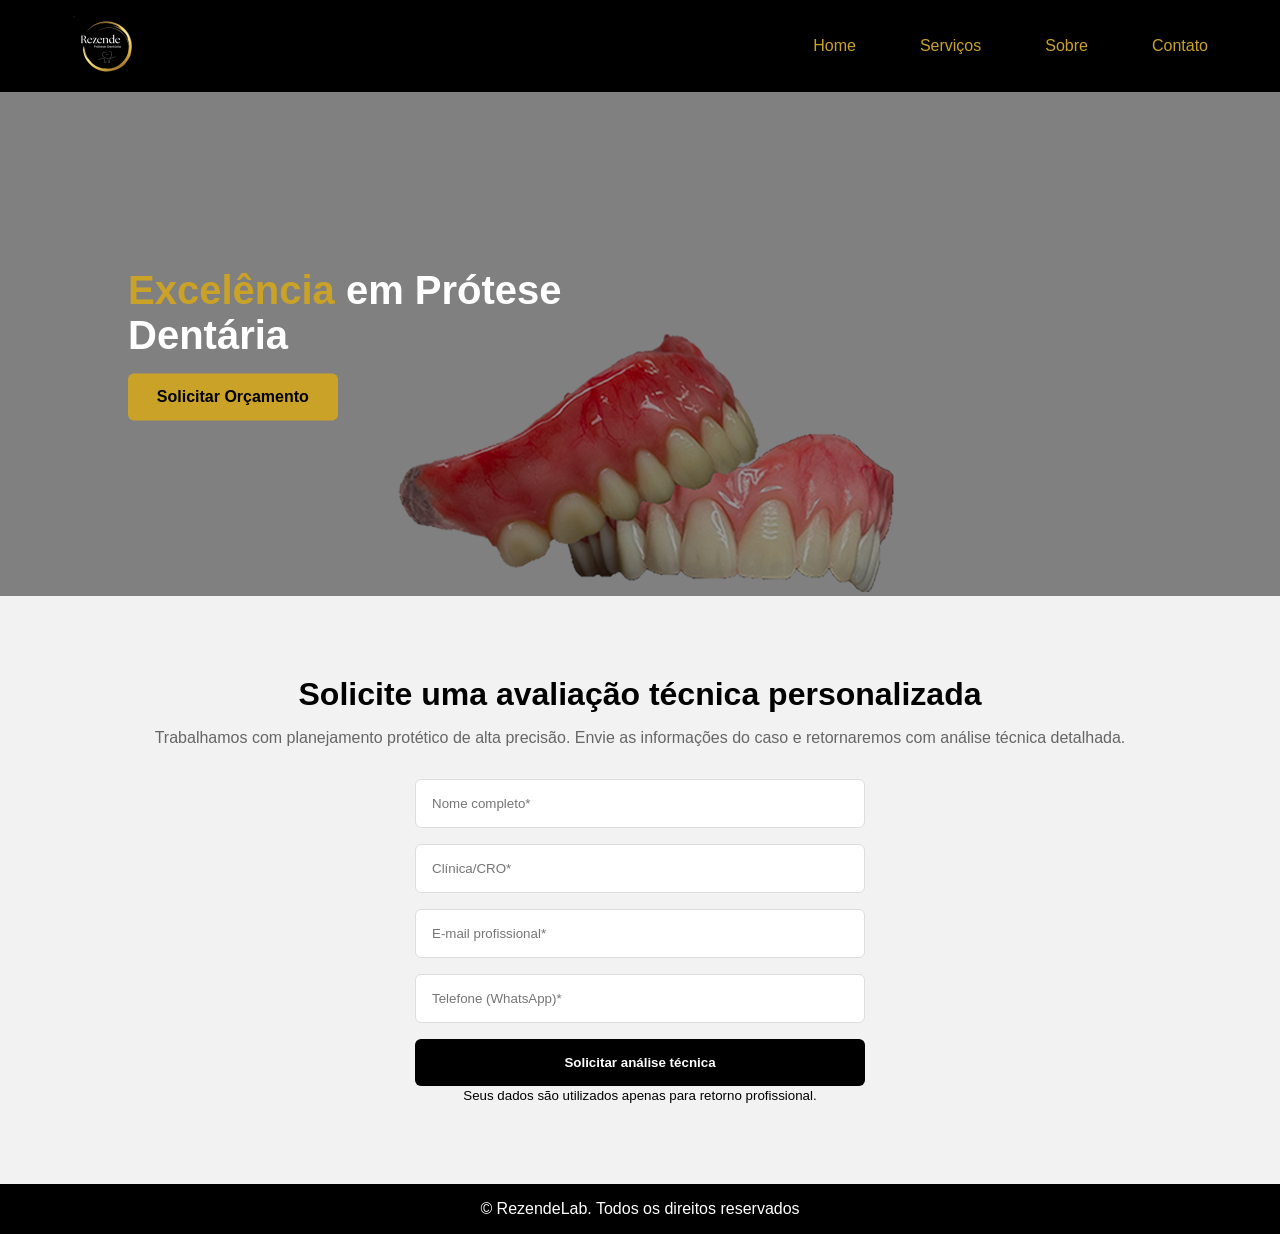
<file: index.html>
<!DOCTYPE html>
<html lang="pt-br">
<head>
<meta charset="UTF-8">
<meta name="viewport" content="width=device-width, initial-scale=1.0">
<title>RezendeLab - Home</title>
<meta name="description" content="Um laboratório que transforma sorrisos">
<link rel="stylesheet" href="style.css">
<link rel="icon" type="image/png" href="assents/Logo mexida.png">
</head>

<body>

<header>
    <nav class="menu">
        <a href="index.html" class="logo">
            <img src="assents/Logo.png" alt="Logo RezendeLab">
        </a>

        <div class="links">
            <a href="index.html">Home</a>
            <a href="servicos.html">Serviços</a>
            <a href="sobre.html">Sobre</a>
            <a href="https://w.app/5e4lcv" target="_blank">Contato</a>
        </div>
    </nav>
</header>

<main>

<section class="hero">
    <img src="assents/foto dentes em cima do outro.png" alt="">
    <div class="hero-texto">
        <h1><span>Excelência</span> em Prótese Dentária</h1>
        <a class="botao" href="https://w.app/9bqte2" target="_blank">
            Solicitar Orçamento
        </a>
    </div>
</section>

<section class="contato">
    <h2>Solicite uma avaliação técnica personalizada</h2>
    <p>
        Trabalhamos com planejamento protético de alta precisão.
        Envie as informações do caso e retornaremos com análise técnica detalhada.
    </p>

    <form>
        <input type="text" id="name" placeholder="Nome completo*" required>
        <input type="text" id="clCRO" placeholder="Clínica/CRO*" required>
        <input type="email" id="email" placeholder="E-mail profissional*" required>
        <input type="text" id="numero" placeholder="Telefone (WhatsApp)*" required>
        <button type="submit" id="BotaoAnalise" class="botao">Solicitar análise técnica</button>
    </form>

    <small>Seus dados são utilizados apenas para retorno profissional.</small>
</section>

</main>

<footer>
    <p>&copy; RezendeLab. Todos os direitos reservados</p>
</footer>
<script src="config.js"></script>
</body>
</html>
</file>
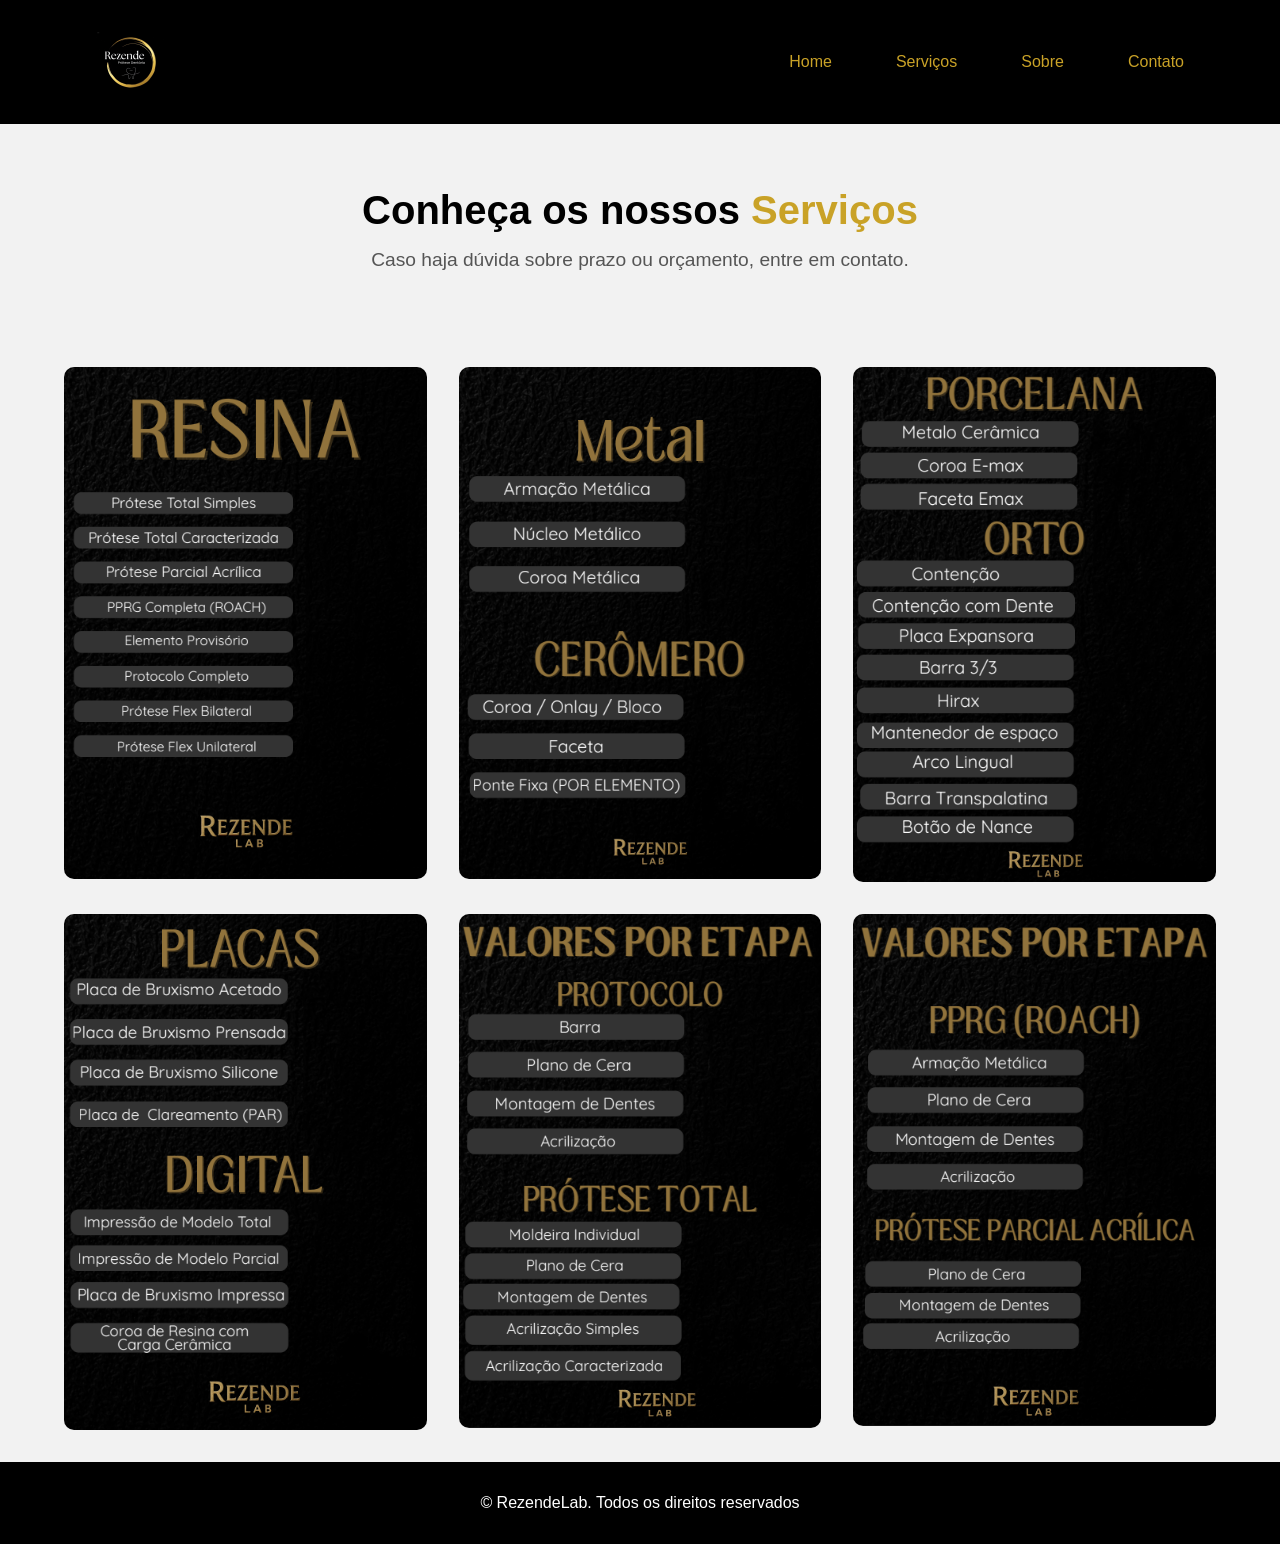
<file: servicos.html>
<!DOCTYPE html>
<html lang="pt-br">
<head>
<meta charset="UTF-8">
<meta name="viewport" content="width=device-width, initial-scale=1.0">
<title>RezendeLab - Serviços</title>
<link rel="stylesheet" href="style.css">
</head>

<body>

<header class="header">
    <nav class="menu">
        <img src="assents/Logo.png" class="logo">

        <div class="links">
            <a href="index.html">Home</a>
            <a href="servicos.html">Serviços</a>
            <a href="sobre.html">Sobre</a>
            <a href="#">Contato</a>
        </div>
    </nav>
</header>

<main>

<section class="hero-servicos">
    <h1>Conheça os nossos <strong>Serviços</strong></h1>
    <p>Caso haja dúvida sobre prazo ou orçamento, entre em contato.</p>
</section>

<section class="grade-servicos">

    <img src="assents/parte1 tabela.png">
    <img src="assents/parte2 tabela.png">
    <img src="assents/parte3 tabela.png">
    <img src="assents/parte4 tabela.png">
    <img src="assents/parte5 tabela.png">
    <img src="assents/parte6 tabela.png">

</section>

</main>

<footer class="footer">
    <p>© RezendeLab. Todos os direitos reservados</p>
</footer>

</body>
</html>
</file>
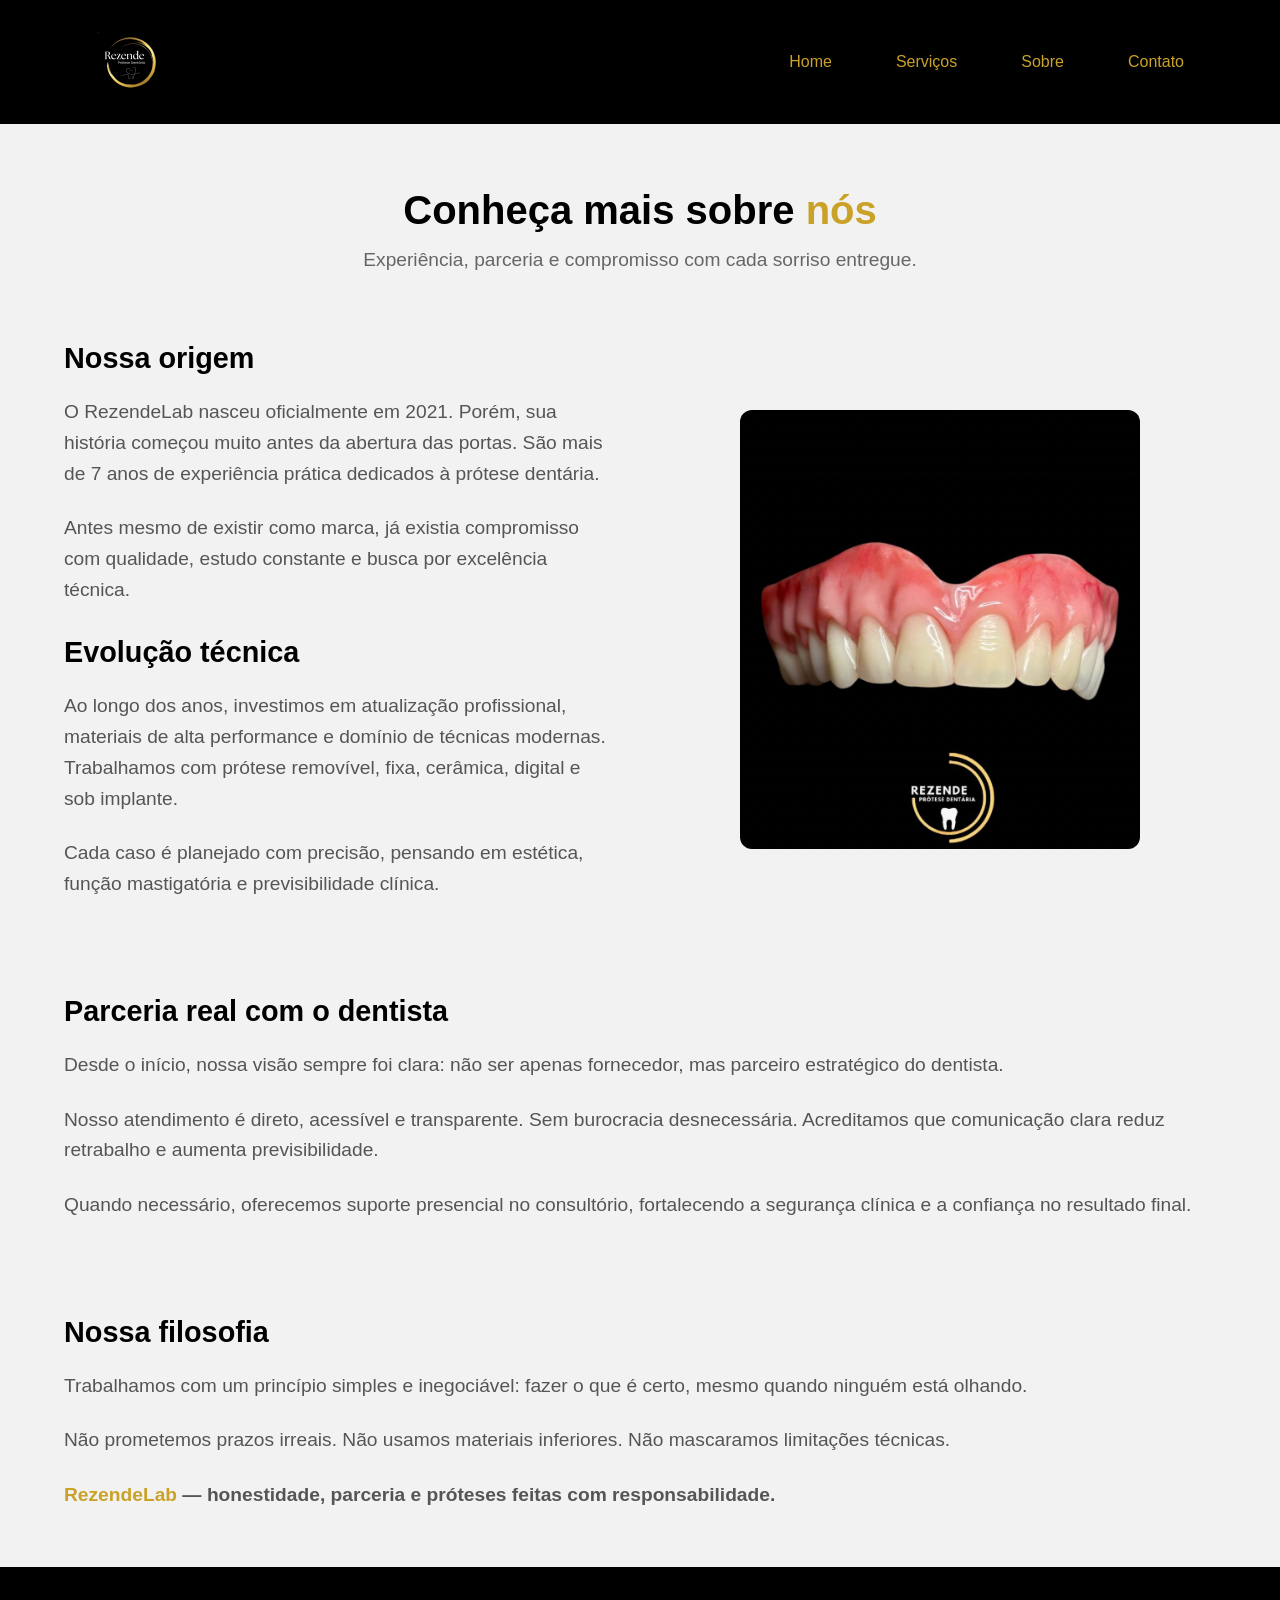
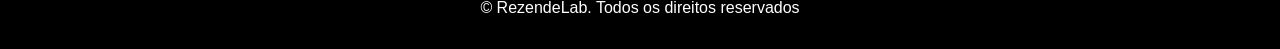
<file: sobre.html>
<!DOCTYPE html>
<html lang="pt-br">
<head>
<meta charset="UTF-8">
<meta name="viewport" content="width=device-width, initial-scale=1.0">
<title>RezendeLab - Sobre</title>
<link rel="stylesheet" href="style.css">
</head>

<body>

<header class="header">
    <nav class="menu">
        <img src="assents/Logo.png" class="logo">

        <div class="links">
            <a href="index.html">Home</a>
            <a href="servicos.html">Serviços</a>
            <a href="sobre.html">Sobre</a>
            <a href="#">Contato</a>
        </div>
    </nav>
</header>

<main>

<section class="hero-sobre">
    <h1>Conheça mais sobre <strong>nós</strong></h1>
    <p class="subtitulo">
        Experiência, parceria e compromisso com cada sorriso entregue.
    </p>
</section>

<section class="sobre-conteudo">

    <div class="texto">
        <h2>Nossa origem</h2>
        <p>
        O RezendeLab nasceu oficialmente em 2021. Porém, sua história começou
        muito antes da abertura das portas. São mais de 7 anos de experiência
        prática dedicados à prótese dentária.
        </p>

        <p>
        Antes mesmo de existir como marca, já existia compromisso com qualidade,
        estudo constante e busca por excelência técnica.
        </p>

        <h2>Evolução técnica</h2>
        <p>
        Ao longo dos anos, investimos em atualização profissional,
        materiais de alta performance e domínio de técnicas modernas.
        Trabalhamos com prótese removível, fixa, cerâmica, digital
        e sob implante.
        </p>

        <p>
        Cada caso é planejado com precisão, pensando em estética,
        função mastigatória e previsibilidade clínica.
        </p>
    </div>

    <div class="imagem">
        <img src="assents/foto de dente.png">
    </div>

</section>

<section class="sobre-conteudo">
<div class="texto">
    <h2>Parceria real com o dentista</h2>

    <p>
    Desde o início, nossa visão sempre foi clara: não ser apenas fornecedor,
    mas parceiro estratégico do dentista.
    </p>

    <p>
    Nosso atendimento é direto, acessível e transparente. Sem burocracia
    desnecessária. Acreditamos que comunicação clara reduz retrabalho
    e aumenta previsibilidade.
    </p>

    <p>
    Quando necessário, oferecemos suporte presencial no consultório,
    fortalecendo a segurança clínica e a confiança no resultado final.
    </p>
</div>
</section>

<section class="sobre-conteudo">
<div class="texto">
    <h2>Nossa filosofia</h2>

    <p>
    Trabalhamos com um princípio simples e inegociável:
    fazer o que é certo, mesmo quando ninguém está olhando.
    </p>

    <p>
    Não prometemos prazos irreais.
    Não usamos materiais inferiores.
    Não mascaramos limitações técnicas.
    </p>

    <p class="assinatura">
        <strong>RezendeLab</strong> — honestidade, parceria e próteses feitas com responsabilidade.
    </p>
</div>
</section>

</main>

<footer class="footer">
    <p>© RezendeLab. Todos os direitos reservados</p>
</footer>

</body>
</html>
</file>
<file: style.css>
*{
    margin:0;
    padding:0;
    box-sizing:border-box;
    font-family:'Poppins', sans-serif;
}

*{
    margin:0;
    padding:0;
    box-sizing:border-box;
}

body{
    font-family: Arial, sans-serif;
    background:#fff;
}

/* HEADER */
header{
    background:black;
}

.menu{
    max-width:1200px;
    margin:auto;
    padding:1rem 2rem;
    display:flex;
    justify-content:space-between;
    align-items:center;
}

.menu img{
    height:60px;
}

.links{
    display:flex;
    gap:2rem;
}

.links a{
    color:#C9A227;
    text-decoration:none;
    font-weight:500;
    transition:0.3s;
}

.links a:hover{
    opacity:0.7;
}

/* HERO */
.hero{
    position:relative;
}

.hero img{
    width:100%;
    height:500px;
    object-fit:cover;
    filter:brightness(0.6);
}

.hero-texto{
    position:absolute;
    top:50%;
    left:10%;
    transform:translateY(-50%);
    max-width:500px;
    color:white;
}

.hero h1{
    font-size:2.5rem;
    margin-bottom:1rem;
}

.hero span{
    color:#C9A227;
}

.botao{
    display:inline-block;
    background:#C9A227;
    color:black;
    padding:0.9rem 1.8rem;
    border-radius:6px;
    font-weight:bold;
    text-decoration:none;
}

/* CONTATO */
.contato{
    padding:5rem 2rem;
    text-align:center;
}

.contato h2{
    font-size:2rem;
    margin-bottom:1rem;
}

.contato p{
    color:#666;
    margin-bottom:2rem;
}

.contato form{
    max-width:450px;
    margin:auto;
    display:flex;
    flex-direction:column;
    gap:1rem;
}

.contato input{
    padding:1rem;
    border:1px solid #ddd;
    border-radius:6px;
}

.contato button{
    background:black;
    color:white;
    padding:1rem;
    border:none;
    border-radius:6px;
    font-weight:bold;
    cursor:pointer;
}

/* FOOTER */
footer{
    background:black;
    color:white;
    text-align:center;
    padding:1rem;
}

/* MOBILE */
@media(max-width:768px){

    .menu{
        flex-direction:column;
        gap:1rem;
    }

    .links{
        flex-direction:column;
        align-items:center;
        gap:1rem;
    }

    .hero img{
        height:350px;
    }

    .hero-texto{
        left:50%;
        transform:translate(-50%,-50%);
        text-align:center;
    }

    .hero h1{
        font-size:1.8rem;
    }
}
.hero{
    position:relative;
    background: grey; /* cinza elegante */
}

*{
    margin:0;
    padding:0;
    box-sizing:border-box;
    font-family:Arial, sans-serif;
}

body{
    background:#f2f2f2;
}

/* HEADER */

.header{
    background:black;
    padding:1rem 5%;
}

.menu{
    display:flex;
    justify-content:space-between;
    align-items:center;
}

.logo{
    height:60px;
}

.links a{
    color:#C9A227;
    text-decoration:none;
    margin-left:2rem;
    font-size:1rem;
}

/* HERO */

.hero-servicos{
    text-align:center;
    padding:4rem 2rem;
}

.hero-servicos h1{
    font-size:2.5rem;
}

.hero-servicos strong{
    color:#C9A227;
}

.hero-servicos p{
    margin-top:1rem;
    font-size:1.2rem;
    color:#555;
}

/* GRADE */

.grade-servicos{
    display:grid;
    grid-template-columns:repeat(3, 1fr);
    gap:2rem;
    padding:2rem 5%;
}

.grade-servicos img{
    width:100%;
    border-radius:10px;
}

/* FOOTER */

.footer{
    text-align:center;
    padding:2rem;
}

/* RESPONSIVO */

@media(max-width:900px){

    .grade-servicos{
        grid-template-columns:repeat(2,1fr);
    }

}

@media(max-width:600px){

    .links{
        display:flex;
        flex-direction:column;
        gap:1rem;
        align-items:flex-end;
    }

    .grade-servicos{
        grid-template-columns:1fr;
    }

}

/* HERO SOBRE */

.hero-sobre{
    text-align:center;
    padding:4rem 2rem 2rem 2rem;
}

.hero-sobre h1{
    font-size:2.5rem;
}

.hero-sobre strong{
    color:#C9A227;
}

/* CONTEÚDO PRINCIPAL */

.sobre-conteudo{
    display:flex;
    align-items:center;
    justify-content:space-between;
    gap:3rem;
    padding:2rem 5%;
}

.sobre-conteudo .texto{
    flex:1;
    color:#555;
    font-size:1.2rem;
    line-height:1.6;
}

.sobre-conteudo .texto p{
    margin-bottom:1.5rem;
}

.sobre-conteudo .imagem{
    flex:1;
    display:flex;
    justify-content:center;
}

.sobre-conteudo .imagem img{
    width:100%;
    max-width:400px;
    border-radius:12px;
}

/* FINAL */

.sobre-final{
    padding:3rem 5%;
    background:#f2f2f2;
    color:#555;
    font-size:1.2rem;
    line-height:1.6;
}

.sobre-final p{
    margin-bottom:1.5rem;
}

.assinatura{
    font-weight:bold;
}

.assinatura strong{
    color:#C9A227;
}

/* RESPONSIVO */

@media(max-width:900px){

    .sobre-conteudo{
        flex-direction:column;
        text-align:center;
    }

}

.subtitulo{
    margin-top:1rem;
    color:#666;
    font-size:1.2rem;
}

.sobre-conteudo h2,
.sobre-bloco h2{
    margin-bottom:1rem;
    font-size:1.8rem;
    color:black;
}

.sobre-bloco{
    padding:4rem 5%;
    color:#555;
    line-height:1.6;
}

.sobre-bloco p{
    margin-bottom:1.5rem;
}

.claro{
    background:#f2f2f2;
}
</file>
